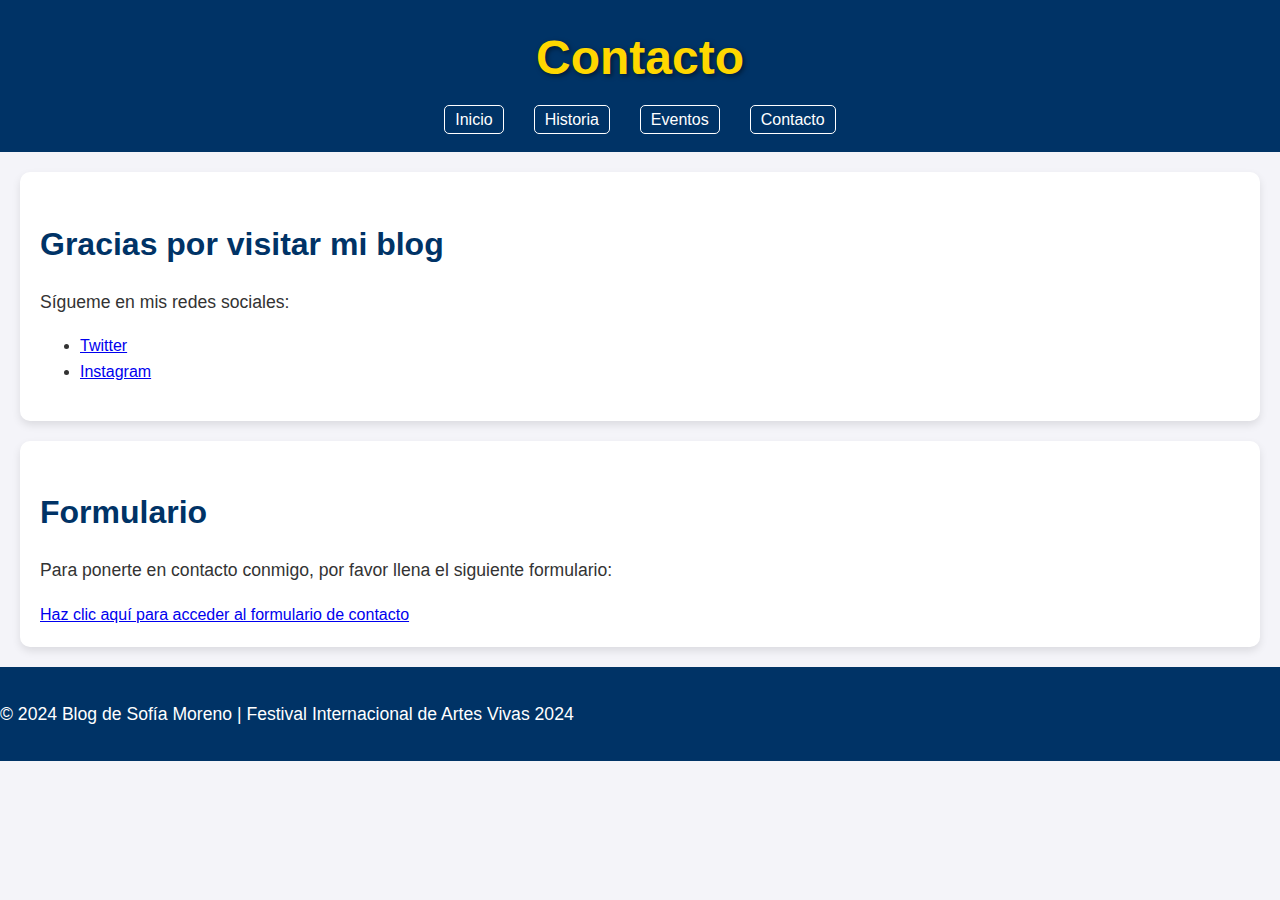
<file: Tecnologías Web/Contacto.html>
<!DOCTYPE html>
<html lang="en">
<head>
    <meta charset="UTF-8">
    <meta name="viewport" content="width=device-width, initial-scale=1.0">
    <title>Contacto - FIAVL 2024</title>
    <link rel="stylesheet" href="estilos.css">
</head>
<body>
    <header>
        <h1>Contacto</h1>
        <nav>
            <ul>
                <li><a href="index.html">Inicio</a></li>
                <li><a href="Historia.html">Historia</a></li>
                <li><a href="Evento.html">Eventos</a></li>
                <li><a href="Contacto.html">Contacto</a></li>
            </ul>
        </nav>
    </header>

    <!-- Contenido principal envuelto en secciones -->
    <main>
        <section>
            <h2>Gracias por visitar mi blog</h2>
            <p>Sígueme en mis redes sociales:</p>
            <ul>
                <li><a href="https://x.com/sofia_more52763" target="_blank">Twitter</a></li>
                <li><a href="https://www.instagram.com/keinmoss/" target="_blank">Instagram</a></li>
            </ul>
        </section>

        <section>
            <h2>Formulario</h2>
            <p>Para ponerte en contacto conmigo, por favor llena el siguiente formulario:</p>
            <a href="https://forms.gle/hUVMtxB1sAwxz1R17" target="_blank">Haz clic aquí para acceder al formulario de contacto</a>
        </section>
    </main>

    <footer>
        <p>&copy; 2024 Blog de Sofía Moreno | Festival Internacional de Artes Vivas 2024</p>
    </footer>
</body>
</html>
</file>
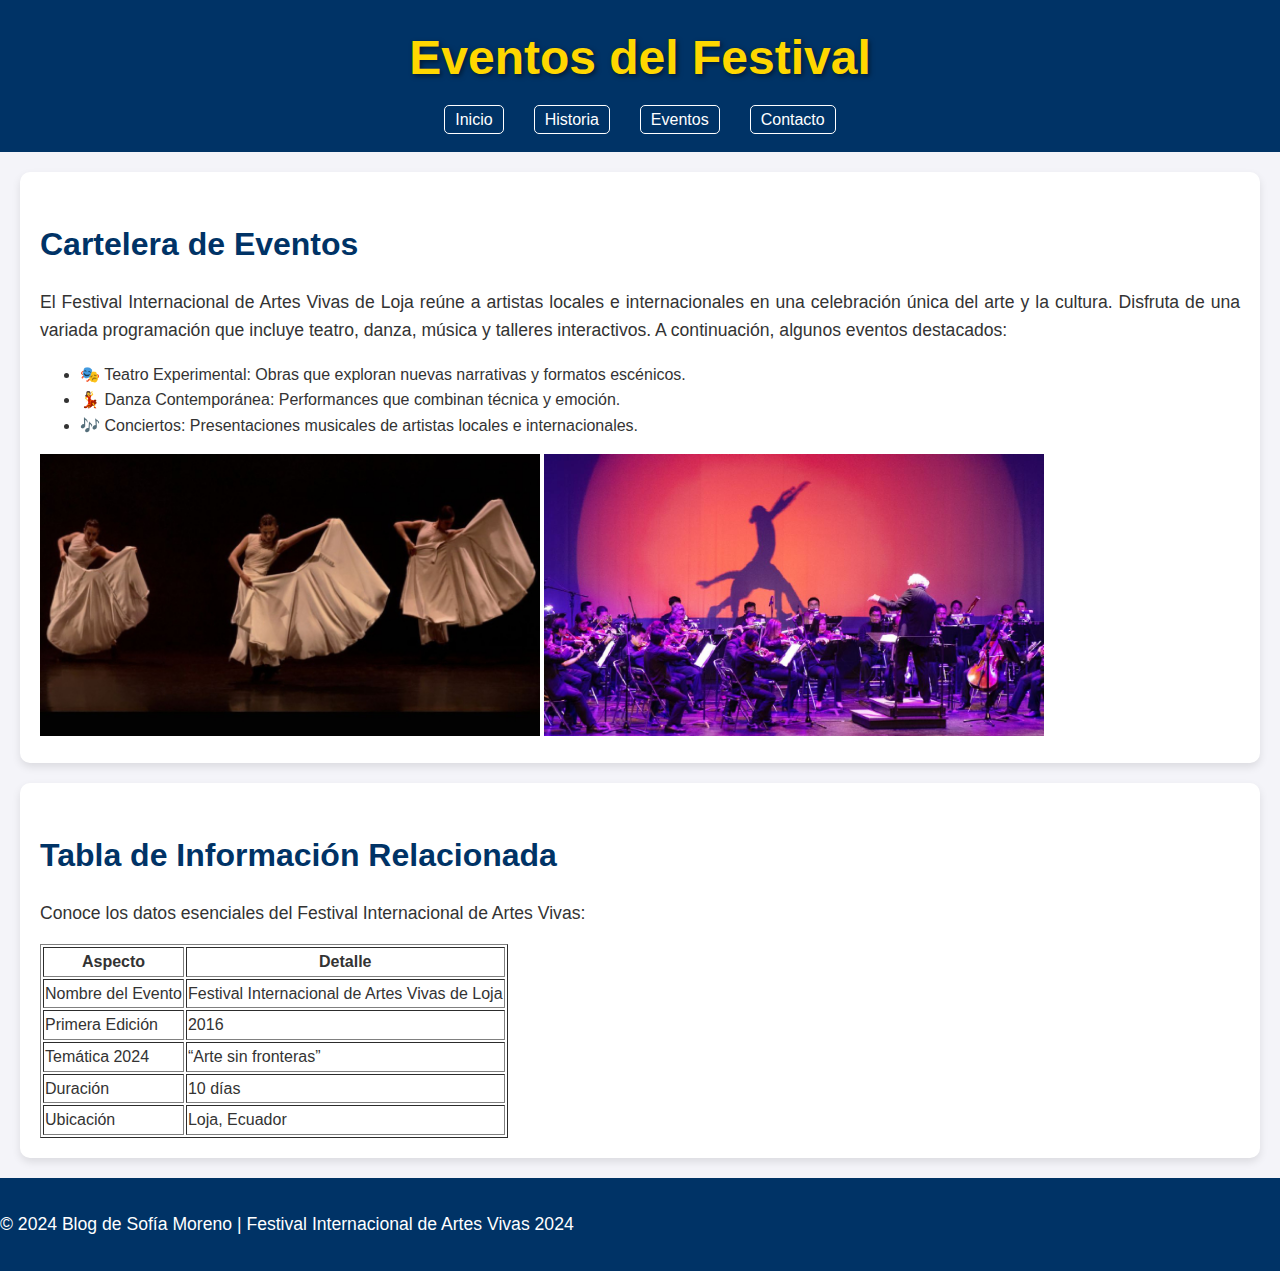
<file: Tecnologías Web/Evento.html>
<!DOCTYPE html>
<html lang="en">
<head>
    <meta charset="UTF-8">
    <meta name="viewport" content="width=device-width, initial-scale=1.0">
    <title>Eventos - FIAVL 2024</title>
    <link rel="stylesheet" href="estilos.css">
</head>
<body>
    <header>
        <h1>Eventos del Festival</h1>
        <nav>
            <ul>
                <li><a href="index.html">Inicio</a></li>
                <li><a href="Historia.html">Historia</a></li>
                <li><a href="Evento.html">Eventos</a></li>
                <li><a href="Contacto.html">Contacto</a></li>
            </ul>
        </nav>
    </header>

    <main>
        <section>
            <h2>Cartelera de Eventos</h2>
            <p>El Festival Internacional de Artes Vivas de Loja reúne a artistas locales e internacionales en una celebración única del arte y la cultura. Disfruta de una variada programación que incluye teatro, danza, música y talleres interactivos. A continuación, algunos eventos destacados:</p>
            <ul>
                <li>🎭 Teatro Experimental: Obras que exploran nuevas narrativas y formatos escénicos.</li>
                <li>💃 Danza Contemporánea: Performances que combinan técnica y emoción.</li>
                <li>🎶 Conciertos: Presentaciones musicales de artistas locales e internacionales.</li>
            </ul>
            <img src="Imágenes/67366bca8e8c8.jpeg" alt="Presentación danza" width="500">
            <img src="Imágenes/orquesta.jpeg" alt="Presentación Teatral" width="500">
        </section>

        <section>
            <h2>Tabla de Información Relacionada</h2>
            <p>Conoce los datos esenciales del Festival Internacional de Artes Vivas:</p>
            <table border="1">
                <thead>
                    <tr>
                        <th>Aspecto</th>
                        <th>Detalle</th>
                    </tr>
                </thead>
                <tbody>
                    <tr>
                        <td>Nombre del Evento</td>
                        <td>Festival Internacional de Artes Vivas de Loja</td>
                    </tr>
                    <tr>
                        <td>Primera Edición</td>
                        <td>2016</td>
                    </tr>
                    <tr>
                        <td>Temática 2024</td>
                        <td>“Arte sin fronteras”</td>
                    </tr>
                    <tr>
                        <td>Duración</td>
                        <td>10 días</td>
                    </tr>
                    <tr>
                        <td>Ubicación</td>
                        <td>Loja, Ecuador</td>
                    </tr>
                </tbody>
            </table>
        </section>

    </main>

    <footer>
        <p>&copy; 2024 Blog de Sofía Moreno | Festival Internacional de Artes Vivas 2024</p>
    </footer>
</body>
</html>
</file>
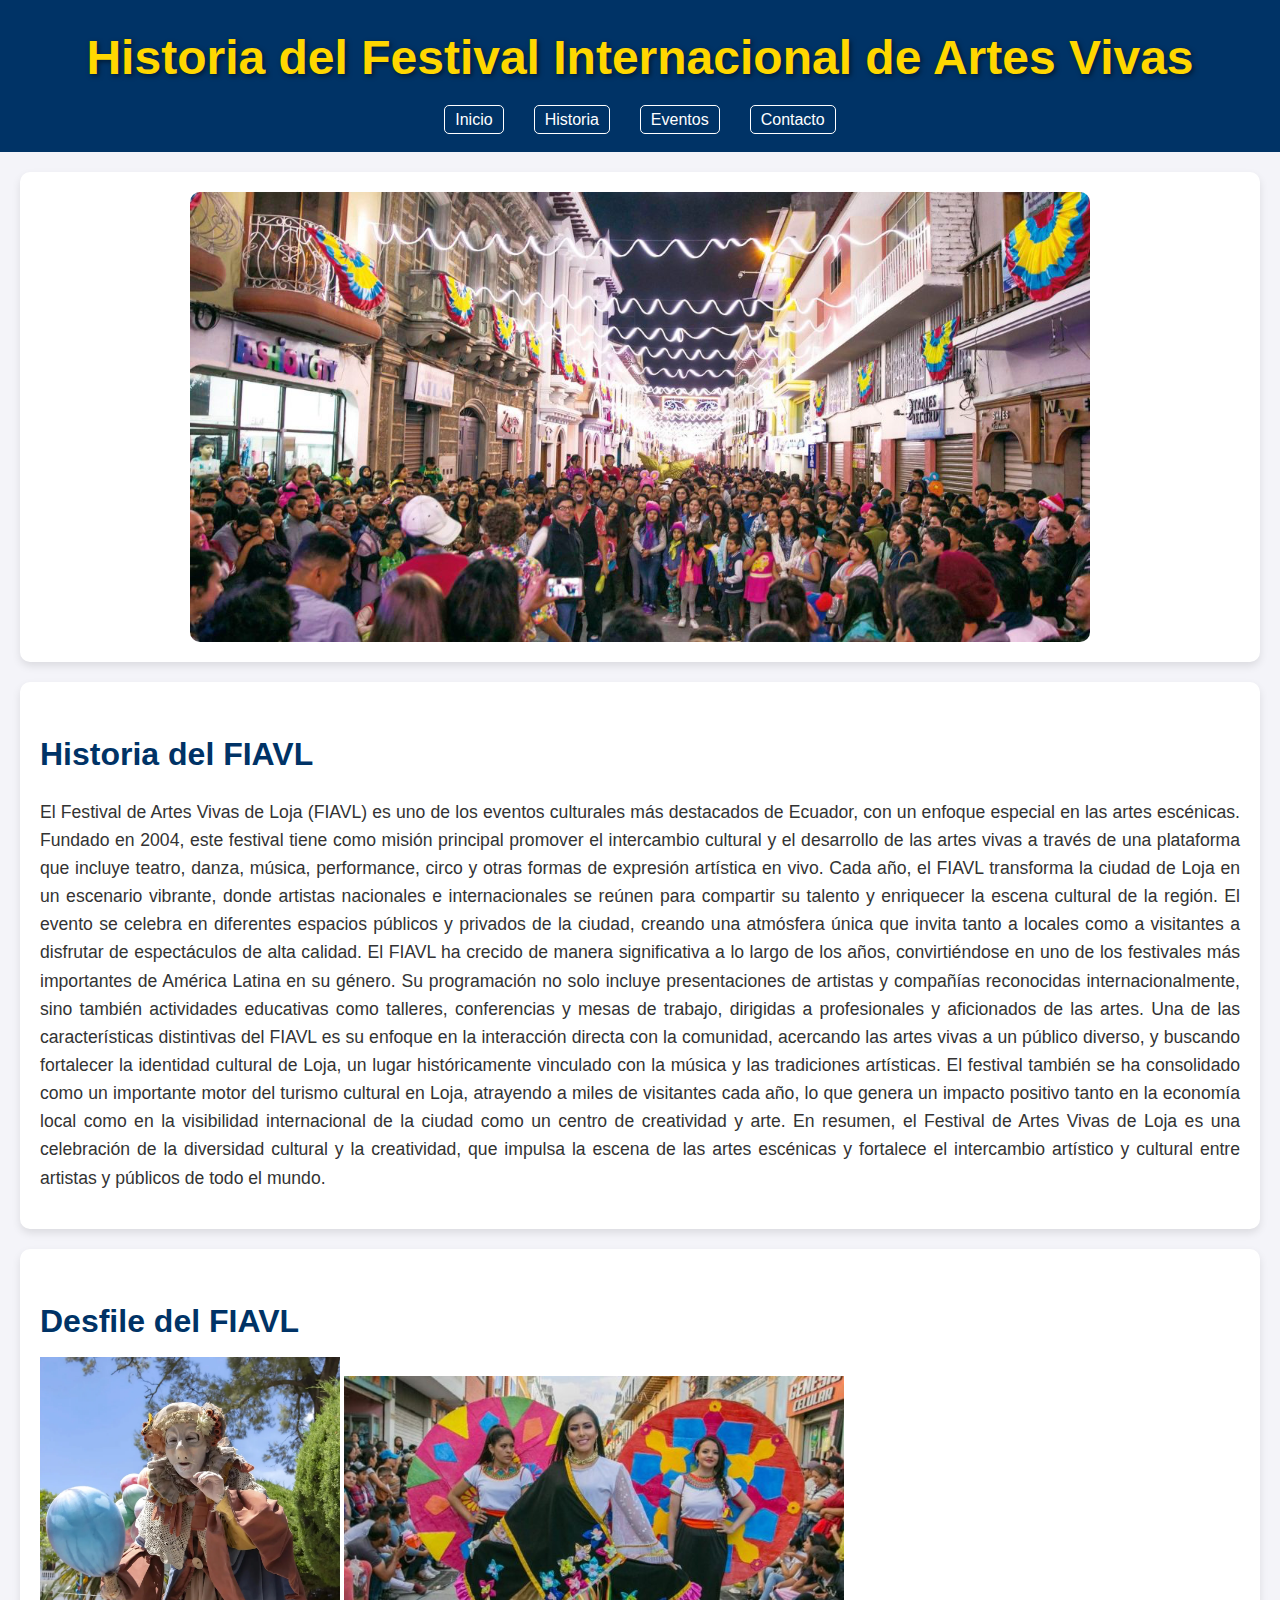
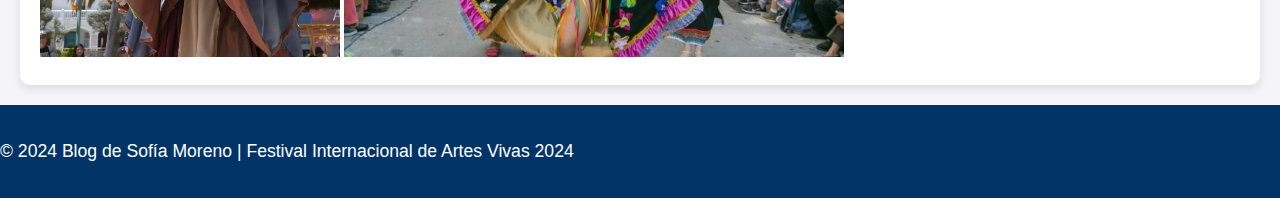
<file: Tecnologías Web/Historia.html>
<!DOCTYPE html>
<html lang="en">
<head>
    <meta charset="UTF-8">
    <meta name="viewport" content="width=device-width, initial-scale=1.0">
    <title>Historia - FIAVL 2024</title>
    <link rel="stylesheet" href="estilos.css">
</head>
<body>
    <header>
        <h1>Historia del Festival Internacional de Artes Vivas</h1>
        <nav>
            <ul>
                <li><a href="index.html">Inicio</a></li>
                <li><a href="Historia.html">Historia</a></li>
                <li><a href="Evento.html">Eventos</a></li>
                <li><a href="Contacto.html">Contacto</a></li>
            </ul>
        </nav>
    </header>

    <section>
        <img class="centrar-imagen" src="Imágenes/FESTIVAL-.webp" alt="Mujer BodyPaint" width="900">
    </section>

    <main>
        <section>
            <h2>Historia del FIAVL</h2>
            <p>El Festival de Artes Vivas de Loja (FIAVL) es uno de los eventos culturales más destacados de Ecuador, con un enfoque especial en las artes escénicas. Fundado en 2004, este festival tiene como misión principal promover el intercambio cultural y el desarrollo de las artes vivas a través de una plataforma que incluye teatro, danza, música, performance, circo y otras formas de expresión artística en vivo.

                Cada año, el FIAVL transforma la ciudad de Loja en un escenario vibrante, donde artistas nacionales e internacionales se reúnen para compartir su talento y enriquecer la escena cultural de la región. El evento se celebra en diferentes espacios públicos y privados de la ciudad, creando una atmósfera única que invita tanto a locales como a visitantes a disfrutar de espectáculos de alta calidad.
                
                El FIAVL ha crecido de manera significativa a lo largo de los años, convirtiéndose en uno de los festivales más importantes de América Latina en su género. Su programación no solo incluye presentaciones de artistas y compañías reconocidas internacionalmente, sino también actividades educativas como talleres, conferencias y mesas de trabajo, dirigidas a profesionales y aficionados de las artes.
                
                Una de las características distintivas del FIAVL es su enfoque en la interacción directa con la comunidad, acercando las artes vivas a un público diverso, y buscando fortalecer la identidad cultural de Loja, un lugar históricamente vinculado con la música y las tradiciones artísticas.
                
                El festival también se ha consolidado como un importante motor del turismo cultural en Loja, atrayendo a miles de visitantes cada año, lo que genera un impacto positivo tanto en la economía local como en la visibilidad internacional de la ciudad como un centro de creatividad y arte.
                
                En resumen, el Festival de Artes Vivas de Loja es una celebración de la diversidad cultural y la creatividad, que impulsa la escena de las artes escénicas y fortalece el intercambio artístico y cultural entre artistas y públicos de todo el mundo.</p>
        </section>
    </main>

    <section>
        <h2>Desfile del FIAVL</h2>
        <img src="Imágenes/payaso fiavl.webp" alt="Mujer BodyPaint" width="300">
        <img src="Imágenes/Morlacas-678x381.jpg" alt="Logo FIAVL" width="500">
    </section>

    <footer>
        <p>&copy; 2024 Blog de Sofía Moreno | Festival Internacional de Artes Vivas 2024</p>
    </footer>
</body>
</html>
</file>
<file: Tecnologías Web/estilos.css>
/* Estilos globales */
body {
    font-family: 'Roboto Slab', sans-serif;
    line-height: 1.6;
    margin: 0;
    padding: 0;
    background-color: #f4f4f9;
    color: #333;
}

/* Encabezado */
header {
    background-color: #003366;
    color: white;
    padding: 20px;
    text-align: center;
}

header h1 {
    font-family: 'Poppins', sans-serif;
    font-weight: 700;
    font-size: 3rem;
    margin: 0;
    color: #ffd700; /* Color dorado */
    text-align: center;
    text-shadow: 2px 2px 5px rgba(0, 0, 0, 0.5); /* Sombra para profundidad */


    /* Efecto de escala al pasar el mouse */
    transition: transform 0.3s ease-in-out;
}

header h1:hover {
    transform: scale(1.1); /* Aumenta ligeramente el tamaño al pasar el mouse */
}

/* Animación de cambio de color */
@keyframes colorShift {
    0% {
        background-position: 0%;
    }
    100% {
        background-position: 100%;
    }
}



nav ul {
    list-style: none;
    padding: 0;
    margin: 10px 0 0;
    display: flex;
    justify-content: center;
}

nav ul li {
    margin: 0 15px;
}

nav ul li a {
    text-decoration: none;
    color: white;
    font-size: 1rem;
    font-weight: 500;
    padding: 5px 10px;
    border: 1px solid white;
    border-radius: 5px;
    transition: background-color 0.3s, color 0.3s;
}

nav ul li a:hover {
    background-color: white;
    color: #003366;
}

/* Secciones principales */
section {
    margin: 20px;
    padding: 20px;
    background: white;
    border-radius: 10px;
    box-shadow: 0 4px 8px rgba(0, 0, 0, 0.1);
}

h2 {
    font-family: 'Poppins', sans-serif;
    font-weight: 600;
    color: #003366;
    font-size: 2rem;
    margin-bottom: 10px;
}

p {
    font-family: 'Roboto', sans-serif;
    font-weight: 300;
    font-size: 1.1rem;
    text-align: justify;
}

/* Videos */
video {
    display: block;
    margin: 20px auto;
    max-width: 100%;
}

/* Pie de página */
footer {
    background-color: #003366;
    color: white;
    text-align: center;
    padding: 15px 0;
    font-size: 0.9rem;
    font-family: 'Roboto', sans-serif;
}
.centrar-imagen {
    display: block;
    margin: 0 auto;
    border-radius: 10px; /* Opcional */
}
</file>
